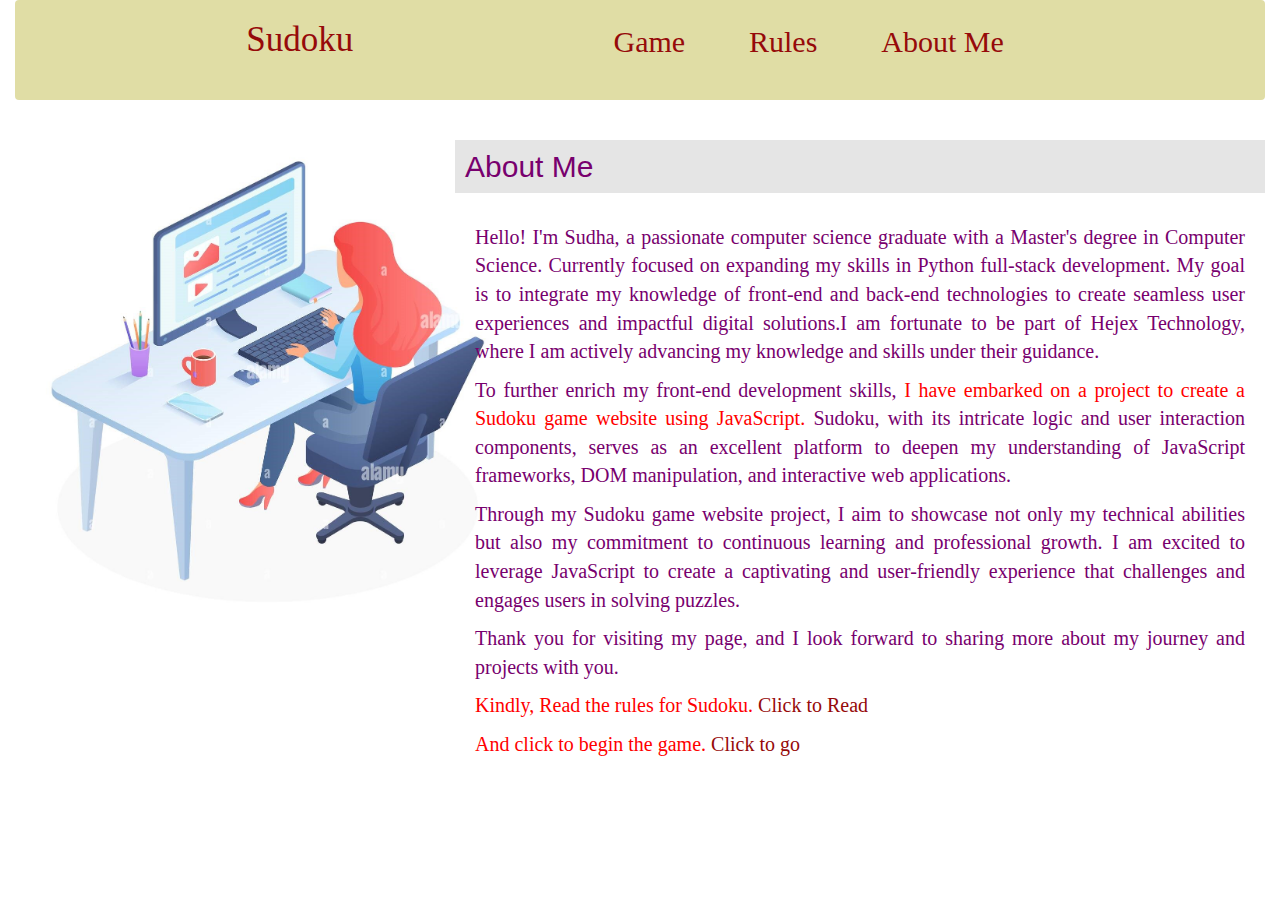
<file: index.html>
<html>
    <head> 
        <title> Sudoku </title>
        <meta charset="utf-8">
		<meta name="viewport" content="width=device-width, initial-scale=1">
		<link rel="stylesheet" href="https://maxcdn.bootstrapcdn.com/bootstrap/3.4.1/css/bootstrap.min.css">
		<script src="https://ajax.googleapis.com/ajax/libs/jquery/3.6.4/jquery.min.js"></script>
		<script src="https://maxcdn.bootstrapcdn.com/bootstrap/3.4.1/js/bootstrap.min.js"></script>
    <link rel="StyleSheet" href="Sudoku/Style.css">
    
    </head>
    <body>
        <div class="container-fluid">
            <div class="navbar">
              <h3 class="title"> Sudoku </h3>
              <nav>
                <ul id="menuList">
                    <li><a href="Sudoku/Sudoku.html">Game</a></li>
                    <li><a href="Sudoku/Rules.html">Rules</a></li>
                    <li><a href="index.html">About Me</a></li>
                  </li>
                </ul>
              </nav>
              <img src="Sudoku\Images\Menu-Icon.jpg"  alt="menu-icon" class="menu-icon" onclick="togglemenu()">
            </div>
          </div>
        <div class="container-fluid">
            <div class=row>
                <div class="col-lg-6 col-md-6 col-xs-12 col-sm-12">
                    <img src="Sudoku\Images\img.jpg" alt="img" class="img-rounded img-responsive img_home">
                </div>
                <div class="col-lg-6 col-md-6 col-xs-12 col-sm-12">
                    <div class="about">
                        <h3 class="about1">About Me</h3> 
                        <div class="text">
                        <p> Hello! I'm Sudha, a passionate computer science graduate with a Master's degree in Computer Science. Currently focused on 
                        expanding my skills in Python full-stack development. My goal is to integrate my knowledge of front-end and back-end technologies 
                        to create seamless user experiences and impactful digital solutions.I am fortunate to be part of Hejex Technology, where I am actively advancing my knowledge
                        and skills under their guidance.
                        </p> 
                        <p> To further enrich my front-end development skills,<span id="text2"> I have embarked on a project to create a Sudoku game website using JavaScript. 
                        </span>Sudoku, with its intricate logic and user interaction components, serves as an excellent platform to 
                        deepen my understanding of JavaScript frameworks, DOM manipulation, and interactive web applications.</p>
                        <p> Through my Sudoku game website project, I aim to showcase not only my technical abilities but also my commitment to continuous learning and professional growth. I am excited to 
                        leverage JavaScript to create a captivating and user-friendly experience that challenges and engages users in solving puzzles.
                        </p>
                        <p> Thank you for visiting my page, and I look forward to sharing more about my journey and projects with you. </p>
                        <p><span id="text2">  Kindly, Read the rules for Sudoku.<a href ="Rules.html"> Click to Read</a> </span></p>
                        <p><span id="text2">  And click to begin the game. <a href="Sudoku.html"> Click to go</a></span></p>
                        </div>
                    </div>
                </div>
            </div>
        </div> 
       

        <script>
            var menuList = document.getElementById("menuList");
            menuList.style.maxHeight ="0px;";
            menuList.style.maxWidth ="0px;";
            function togglemenu()
            {
              if(menuList.style.maxHeight == "0px")
              {
              menuList.style.maxHeight = "330px";
              }
              else
              {
              menuList.style.maxHeight = "0px";
              }
            }
          </script>    
                
                    
                
            
        
        
    </body>
</html>
</file>
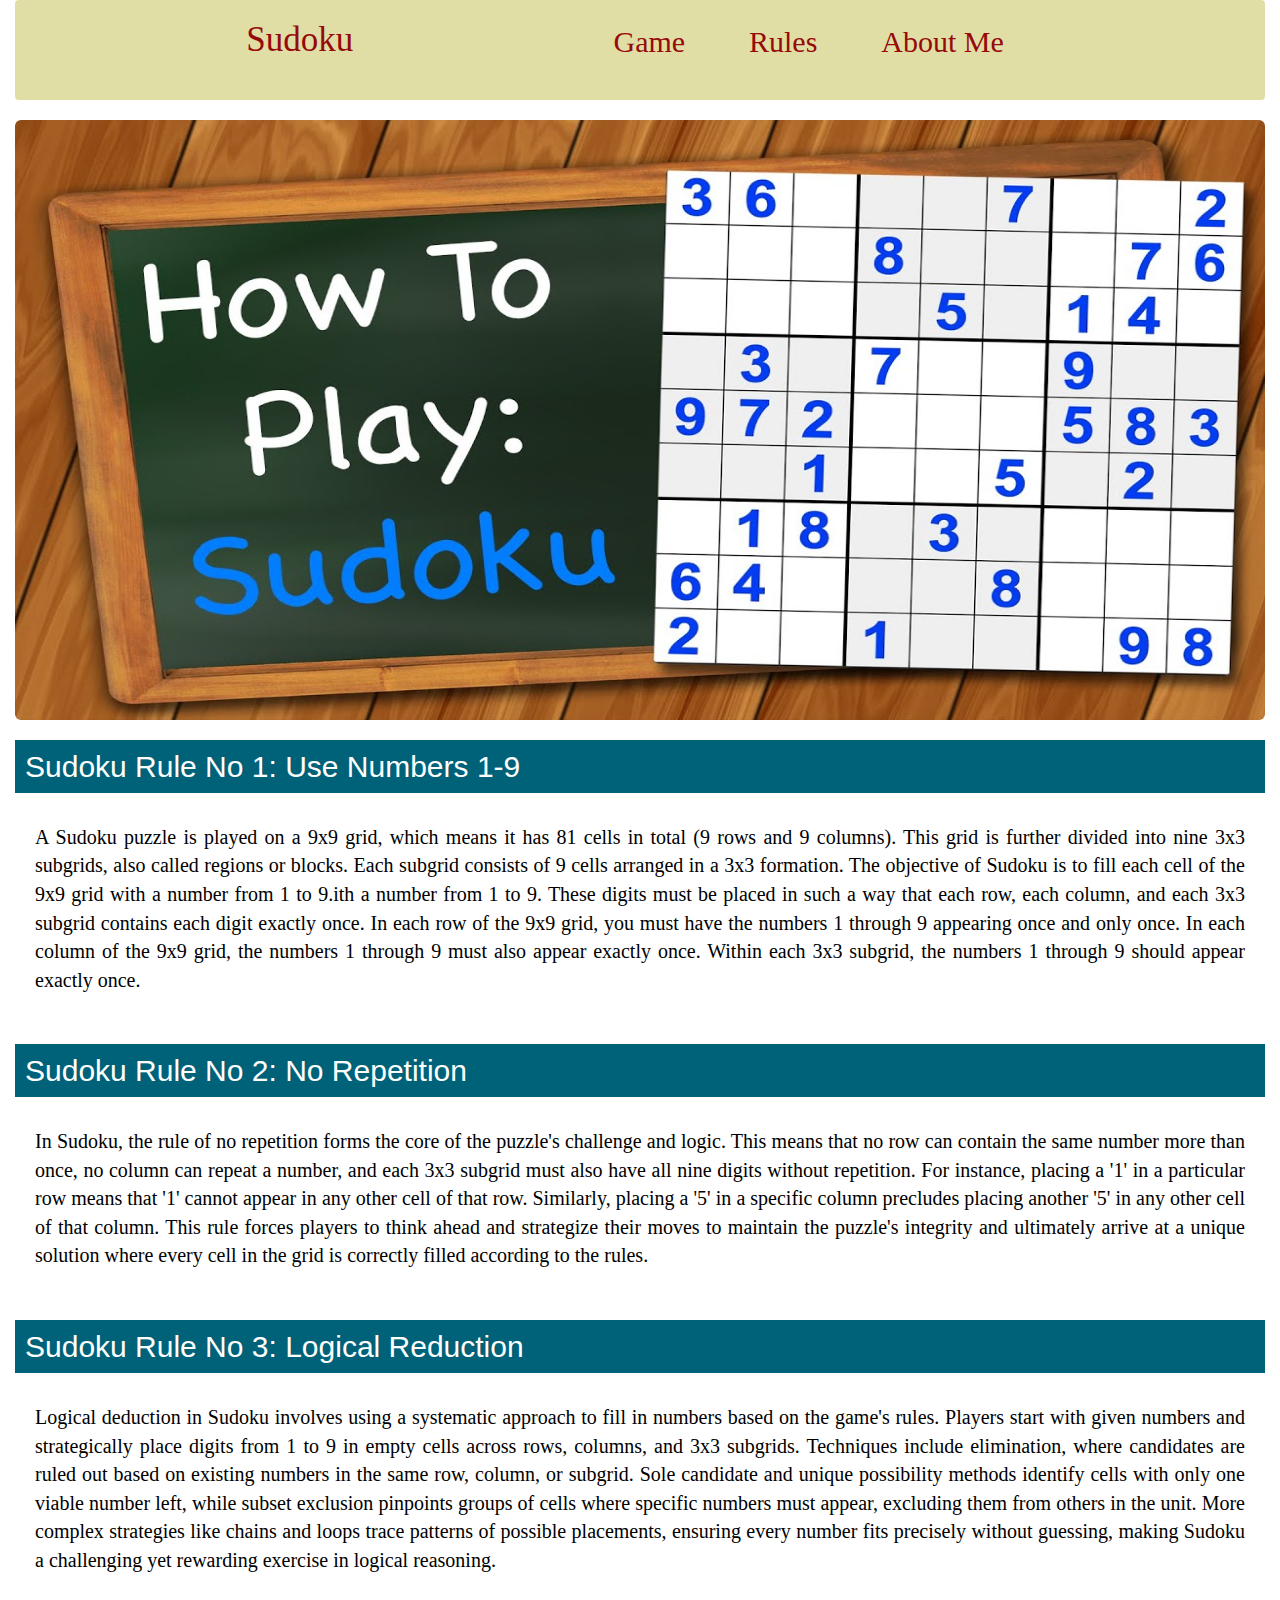
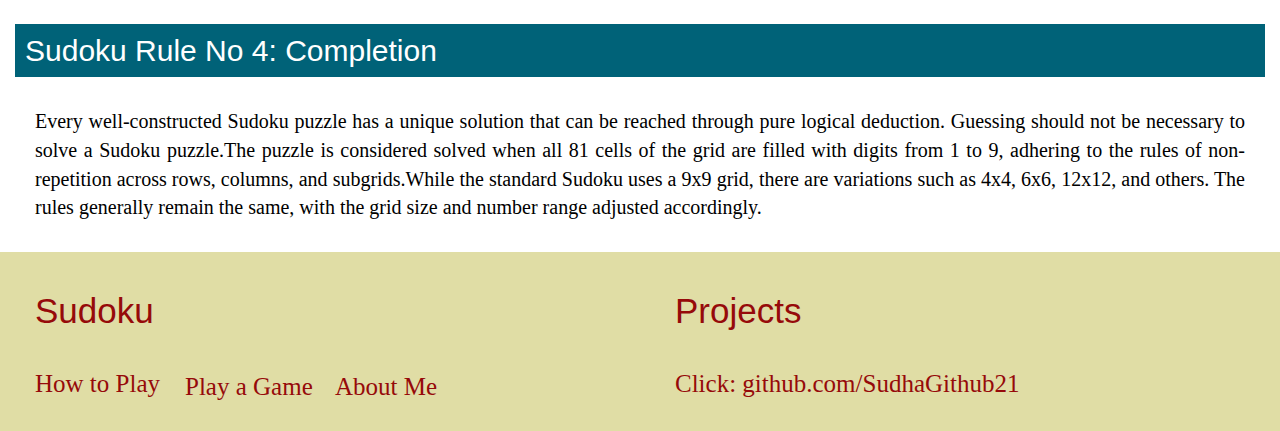
<file: Sudoku/Rules.html>
<html>
    <head> 
        <title> Game </title>
    <meta charset="utf-8">
	<meta name="viewport" content="width=device-width, initial-scale=1">
	<link rel="stylesheet" href="https://maxcdn.bootstrapcdn.com/bootstrap/3.4.1/css/bootstrap.min.css">
	<script src="https://ajax.googleapis.com/ajax/libs/jquery/3.6.4/jquery.min.js"></script>
	<script src="https://maxcdn.bootstrapcdn.com/bootstrap/3.4.1/js/bootstrap.min.js"></script>
    <link rel="StyleSheet" href="Style.css">
    
    </head>
    <body>
        <div class="container-fluid">
            <div class="navbar">
              <h3 class="title"> Sudoku </h3>
              <nav>
                <ul id="menuList">
                    <li><a href="Sudoku.html">Game</a></li>
                    <li><a href="Rules.html">Rules</a></li>
                    <li><a href="https://sudhagithub21.github.io/Javascript---Sudoku---Project/index.html">About Me</a></li>
                  </li>
                </ul>
              </nav>
              <img src="Images\Menu-Icon.jpg"  alt="menu-icon" class="menu-icon" onclick="togglemenu()">
            </div>
          </div>
        
                                
                  
        <div class="container-fluid">
            <div class=row>
                <div class="col-lg-12 col-md-12 col-xs-12 col-sm-12">
                    <img src="Images\sudo_img.jpg" alt="img" class="img-rounded img-responsive img_sudo">
                </div>
            </div>
        </div>

        <div class="container-fluid">
            <div class="row">
            
                <div class="col-lg-12 col-md-12 col-xs-12 col-sm-12">
                    
                        <h3 class="Rules1">Sudoku Rule No 1: Use Numbers 1-9</h3> 
                        
                        <p class="text3"> A Sudoku puzzle is played on a 9x9 grid, which means it has 81 cells in total (9 rows and 9 columns).
                            This grid is further divided into nine 3x3 subgrids, also called regions or blocks. 
                            Each subgrid consists of 9 cells arranged in a 3x3 formation.
                            The objective of Sudoku is to fill each cell of the 9x9 grid with a number from 1 to 9.ith a number from 1 to 9.
                            These digits must be placed in such a way that each row, each column, and each 3x3 subgrid contains each digit exactly once. 
                            In each row of the 9x9 grid, you must have the numbers 1 through 9 appearing once and only once.
                            In each column of the 9x9 grid, the numbers 1 through 9 must also appear exactly once.
                            Within each 3x3 subgrid, the numbers 1 through 9 should appear exactly once.
                        </p> 
                </div>
            </div>
        </div>
        <div class="container-fluid">
            <div class="row">
            
                <div class="col-lg-12 col-md-12 col-xs-12 col-sm-12">
                    
                        <h3 class="Rules1">Sudoku Rule No 2: No Repetition</h3> 
                        
                        <p class="text3"> In Sudoku, the rule of no repetition forms the core of the puzzle's challenge and logic. 
                            This means that no row can contain the same number more than once, no column can repeat a number, and each 3x3 subgrid must also have all nine digits without repetition.
                            For instance, placing a '1' in a particular row means that '1' cannot appear in any other cell of that row. Similarly, 
                            placing a '5' in a specific column precludes placing another '5' in any other cell of that column. 
                            This rule forces players to think ahead and strategize their moves to maintain the puzzle's integrity and ultimately 
                            arrive at a unique solution where every cell in the grid is correctly filled according to the rules.
                        </p> 
                </div>
            </div>
        </div>
                
        <div class="container-fluid">
            <div class="row">
            
                <div class="col-lg-12 col-md-12 col-xs-12 col-sm-12">
                    
                        <h3 class="Rules1">Sudoku Rule No 3: Logical Reduction</h3> 
                        
                        <p class="text3"> Logical deduction in Sudoku involves using a systematic approach to fill in numbers based on the game's rules.
                        Players start with given numbers and strategically place digits from 1 to 9 in empty cells across rows, columns, and 3x3 subgrids. 
                        Techniques include elimination, where candidates are ruled out based on existing numbers in the same row, column, or subgrid. 
                        Sole candidate and unique possibility methods identify cells with only one viable number left, while subset exclusion pinpoints 
                        groups of cells where specific numbers must appear, excluding them from others in the unit. More complex strategies like chains and 
                        loops trace patterns of possible placements, ensuring every number fits precisely without guessing, making Sudoku a challenging yet 
                        rewarding exercise in logical reasoning.
                        </p> 
                </div>
              </div>
            </div>  
            <div class="container-fluid">
                <div class="row">
                
                    <div class="col-lg-12 col-md-12 col-xs-12 col-sm-12">
                        
                            <h3 class="Rules1">Sudoku Rule No 4: Completion</h3> 
                            
                            <p class="text3">Every well-constructed Sudoku puzzle has a unique solution that can be reached through pure 
                                logical deduction. Guessing should not be necessary to solve a Sudoku puzzle.The puzzle is considered 
                                solved when all 81 cells of the grid are filled with digits from 1 to 9, adhering to the rules of 
                                non-repetition across rows, columns, and subgrids.While the standard Sudoku uses a 9x9 grid, 
                                there are variations such as 4x4, 6x6, 12x12, and others. The rules generally remain the same,
                                 with the grid size and number range adjusted accordingly.
                            </p> 
                    </div>
                  </div>
                </div>  
                <div class="container-fluid Footer">
                    <div class="row">
                    
                        <div class="col-lg-6 col-md-6 col-xs-12 col-sm-12">
                            
                                <h3 class="txt">Sudoku</h3> 
                                
                                <h3 class="foot_text1"><a href="Rules.html">How to Play</a></h3>
                                <h3 class="foot_text2"><a href="Sudoku.html">Play a Game</a></h3> 
                                <h3 class="foot_text3"><a href="index.html">About Me</a></h3>
                            
                        </div>
                        <div class="col-lg-6 col-md-6 col-xs-6 col-sm-6">
                            
                                <h3 class="txt1">Projects</h3> 
                                
                                <h3 class="foot_text1"><a href="https://github.com/SudhaGithub21">Click: github.com/SudhaGithub21</a></h3>
                               
                
                        </div>
                      </div>
                    </div>  
                
                    <script>
                        var menuList = document.getElementById("menuList");
                        menuList.style.maxHeight ="0px;";
                        menuList.style.maxWidth ="0px;";
                        function togglemenu()
                        {
                          if(menuList.style.maxHeight == "0px")
                          {
                          menuList.style.maxHeight = "330px";
                          }
                          else
                          {
                          menuList.style.maxHeight = "0px";
                          }
                        }
                      </script>
        

    </body>
    </html>
</file>
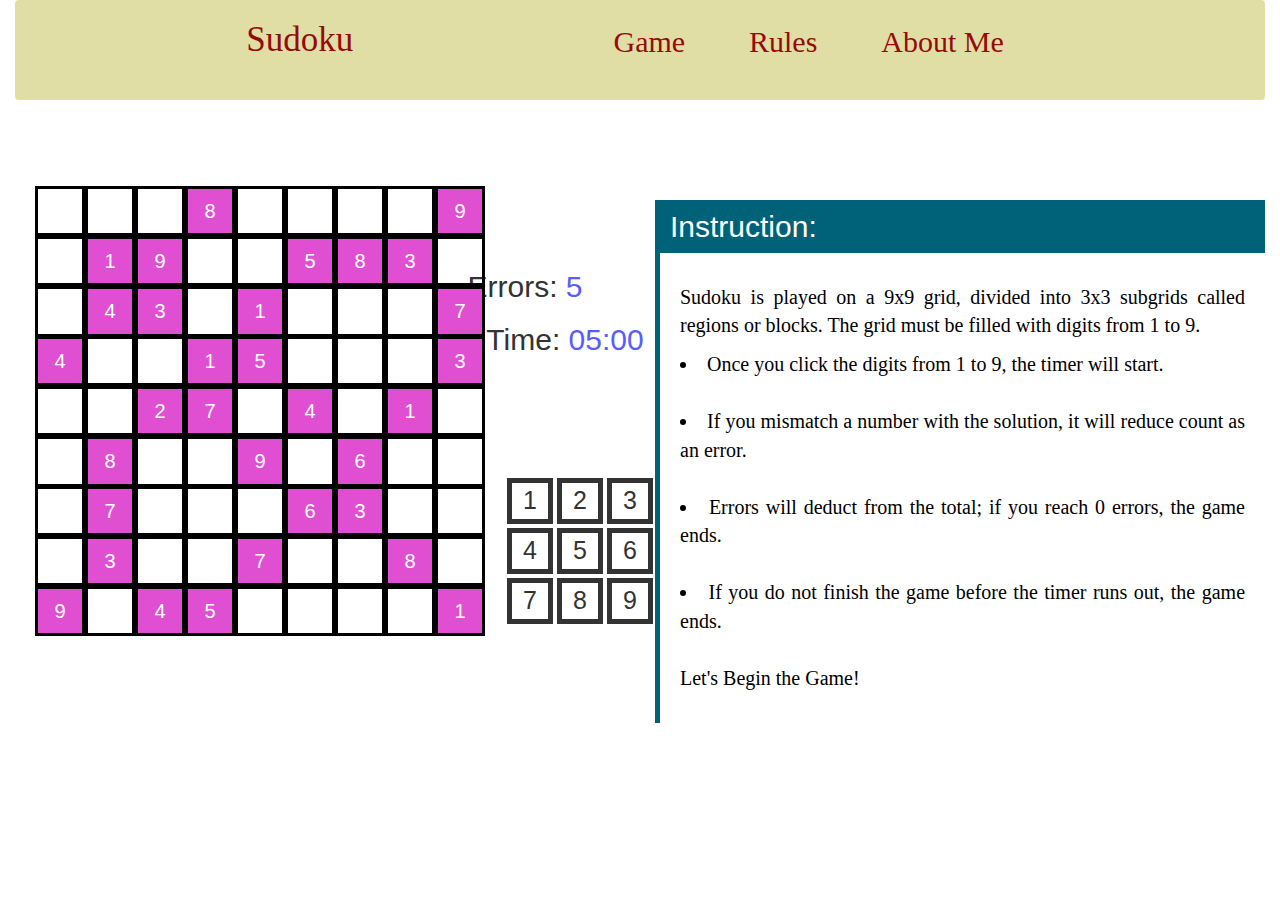
<file: Sudoku/Sudoku.html>
<html>
    <head> 
        <title> Game </title>
        <meta charset="utf-8">
		<meta name="viewport" content="width=device-width, initial-scale=1">
		<link rel="stylesheet" href="https://maxcdn.bootstrapcdn.com/bootstrap/3.4.1/css/bootstrap.min.css">
		<script src="https://ajax.googleapis.com/ajax/libs/jquery/3.6.4/jquery.min.js"></script>
		<script src="https://maxcdn.bootstrapcdn.com/bootstrap/3.4.1/js/bootstrap.min.js"></script>
    <link rel="StyleSheet" href="Style.css">
    
    </head>
    <body>
        <div class="container-fluid">
            <div class="navbar">
              <h3 class="title"> Sudoku </h3>
              <nav>
                <ul id="menuList">
                    <li><a href="Sudoku.html">Game</a></li>
                    <li><a href="Rules.html">Rules</a></li>
                    <li><a href="https://sudhagithub21.github.io/Javascript---Sudoku---Project/index.html">About Me</a></li>
                  </li>
                </ul>
              </nav>
              <img src="Images\Menu-Icon.jpg"  alt="menu-icon" class="menu-icon" onclick="togglemenu()">
            </div>
          </div> 
        
          <div class="container-fluid">
            <div class="row">
                
                <div class="col-lg-6 col-md-6 col-xs-12 col-sm-12 final_game">
                    <div class="err">
                        <h2>Errors: <span id="errors">5</span></h2>
                    </div>
                    
                    <div class="tmm">
                        <h2>Time:<span id="timer"> 05:00 </span></h2>
                    </div>
                    <span id="timer_end"></span>
                    <div class="err_text">
                        <span id="errors1"> </span>
                     </div>
                    <span id="errors2"> </span>
                    <div id="board"></div>
                    <br><br>
                    <div id="digits"></div>
                </div>
                <div class="col-lg-6 col-md-6 col-xs-12 col-sm-12 final_game">
                    <div class="instruct">
                        <h3 class="instruct_head">Instruction:</h3> 
                        <div class="instruct_text">
	                        <p> Sudoku is played on a 9x9 grid, divided into 3x3 subgrids called regions or blocks.
	                        The grid must be filled with digits from 1 to 9.
	                            <li>Once you click the digits from 1 to 9, the timer will start.</li><br/>
	                            <li>If you mismatch a number with the solution, it will reduce count as an error.</li><br/>
	                            <li>Errors will deduct from the total; if you reach 0 errors, the game ends.</li><br/>
	                            <li>If you do not finish the game before the timer runs out, the game ends.</li><br/>
	                            Let's Begin the Game!
	                         </p> 
                        </div>
                    </div>
                </div>
            </div>
        </div>
        
    
        <script src="game.js"></script>
        <script>
            var menuList = document.getElementById("menuList");
            menuList.style.maxHeight ="0px;";
            menuList.style.maxWidth ="0px;";
            function togglemenu()
            {
              if(menuList.style.maxHeight == "0px")
              {
              menuList.style.maxHeight = "330px";
              }
              else
              {
              menuList.style.maxHeight = "0px";
              }
            }
          </script>
    </body>
</html>
</file>
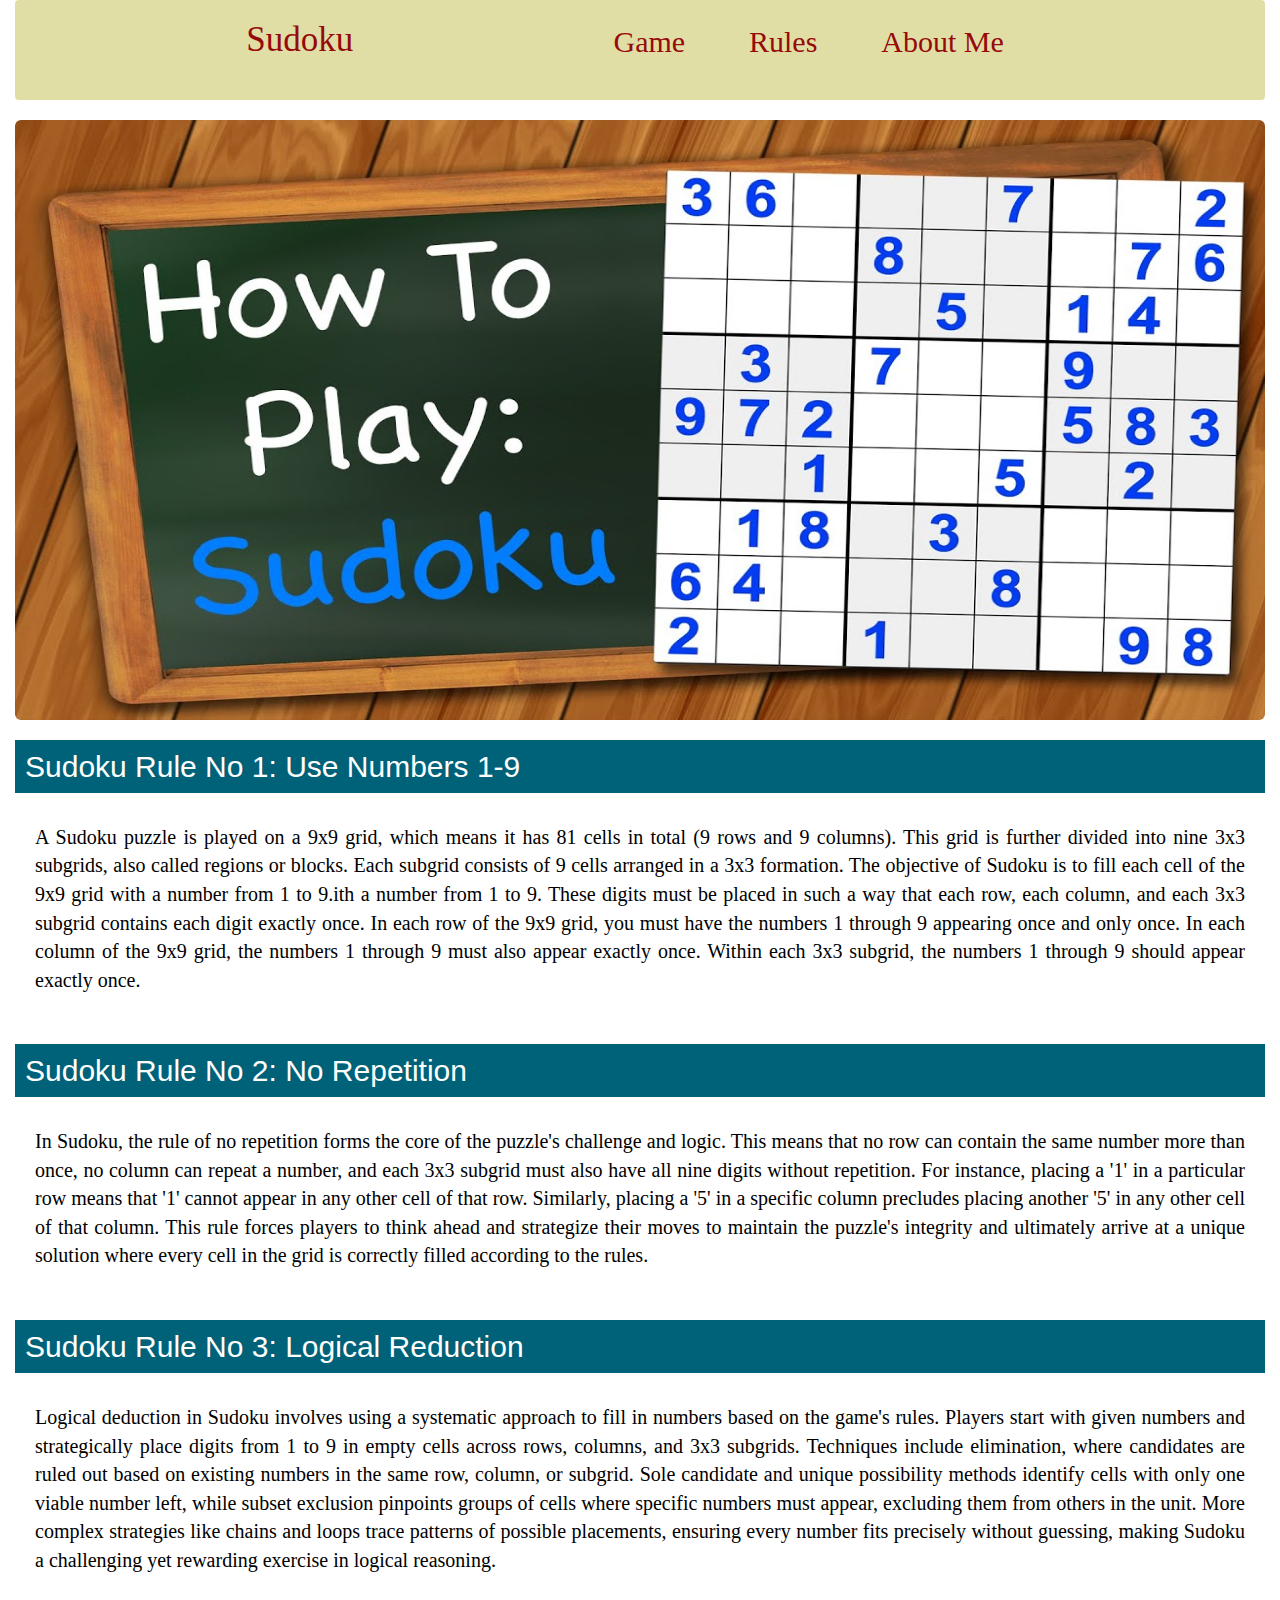
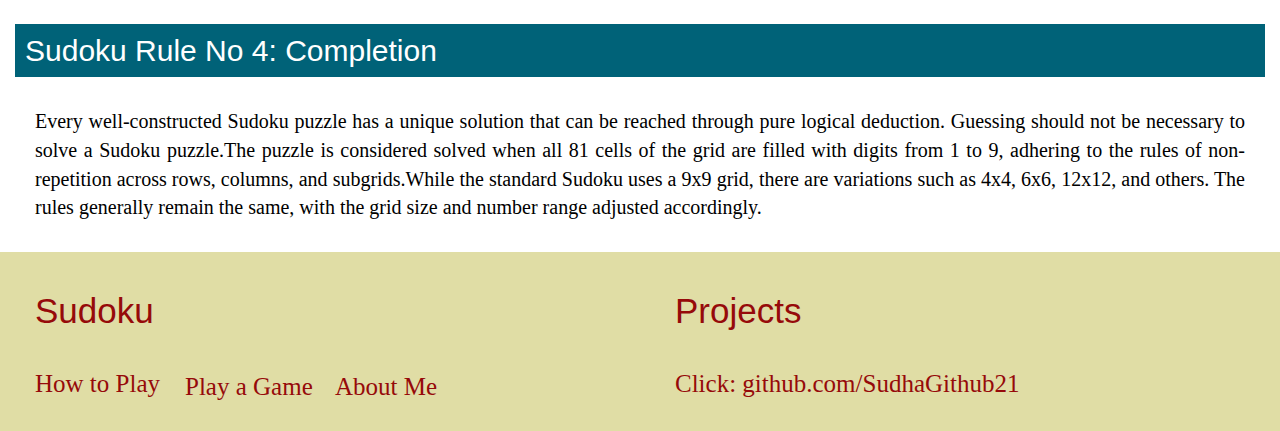
<file: Suduko/Rules.html>
<html>
    <head> 
        <title> Game </title>
    <meta charset="utf-8">
	<meta name="viewport" content="width=device-width, initial-scale=1">
	<link rel="stylesheet" href="https://maxcdn.bootstrapcdn.com/bootstrap/3.4.1/css/bootstrap.min.css">
	<script src="https://ajax.googleapis.com/ajax/libs/jquery/3.6.4/jquery.min.js"></script>
	<script src="https://maxcdn.bootstrapcdn.com/bootstrap/3.4.1/js/bootstrap.min.js"></script>
    <link rel="StyleSheet" href="Style.css">
    
    </head>
    <body>
        <div class="container-fluid">
            <div class="navbar">
              <h3 class="title"> Sudoku </h3>
              <nav>
                <ul id="menuList">
                    <li><a href="Sudoku.html">Game</a></li>
                    <li><a href="Rules.html">Rules</a></li>
                    <li><a href="https://sudhagithub21.github.io/Javascript-Projects/index.html">About Me</a></li>
                  </li>
                </ul>
              </nav>
              <img src="Images\Menu-Icon.jpg"  alt="menu-icon" class="menu-icon" onclick="togglemenu()">
            </div>
          </div>
        
                                
                  
        <div class="container-fluid">
            <div class=row>
                <div class="col-lg-12 col-md-12 col-xs-12 col-sm-12">
                    <img src="Images\sudo_img.jpg" alt="img" class="img-rounded img-responsive img_sudo">
                </div>
            </div>
        </div>

        <div class="container-fluid">
            <div class="row">
            
                <div class="col-lg-12 col-md-12 col-xs-12 col-sm-12">
                    
                        <h3 class="Rules1">Sudoku Rule No 1: Use Numbers 1-9</h3> 
                        
                        <p class="text3"> A Sudoku puzzle is played on a 9x9 grid, which means it has 81 cells in total (9 rows and 9 columns).
                            This grid is further divided into nine 3x3 subgrids, also called regions or blocks. 
                            Each subgrid consists of 9 cells arranged in a 3x3 formation.
                            The objective of Sudoku is to fill each cell of the 9x9 grid with a number from 1 to 9.ith a number from 1 to 9.
                            These digits must be placed in such a way that each row, each column, and each 3x3 subgrid contains each digit exactly once. 
                            In each row of the 9x9 grid, you must have the numbers 1 through 9 appearing once and only once.
                            In each column of the 9x9 grid, the numbers 1 through 9 must also appear exactly once.
                            Within each 3x3 subgrid, the numbers 1 through 9 should appear exactly once.
                        </p> 
                </div>
            </div>
        </div>
        <div class="container-fluid">
            <div class="row">
            
                <div class="col-lg-12 col-md-12 col-xs-12 col-sm-12">
                    
                        <h3 class="Rules1">Sudoku Rule No 2: No Repetition</h3> 
                        
                        <p class="text3"> In Sudoku, the rule of no repetition forms the core of the puzzle's challenge and logic. 
                            This means that no row can contain the same number more than once, no column can repeat a number, and each 3x3 subgrid must also have all nine digits without repetition.
                            For instance, placing a '1' in a particular row means that '1' cannot appear in any other cell of that row. Similarly, 
                            placing a '5' in a specific column precludes placing another '5' in any other cell of that column. 
                            This rule forces players to think ahead and strategize their moves to maintain the puzzle's integrity and ultimately 
                            arrive at a unique solution where every cell in the grid is correctly filled according to the rules.
                        </p> 
                </div>
            </div>
        </div>
                
        <div class="container-fluid">
            <div class="row">
            
                <div class="col-lg-12 col-md-12 col-xs-12 col-sm-12">
                    
                        <h3 class="Rules1">Sudoku Rule No 3: Logical Reduction</h3> 
                        
                        <p class="text3"> Logical deduction in Sudoku involves using a systematic approach to fill in numbers based on the game's rules.
                        Players start with given numbers and strategically place digits from 1 to 9 in empty cells across rows, columns, and 3x3 subgrids. 
                        Techniques include elimination, where candidates are ruled out based on existing numbers in the same row, column, or subgrid. 
                        Sole candidate and unique possibility methods identify cells with only one viable number left, while subset exclusion pinpoints 
                        groups of cells where specific numbers must appear, excluding them from others in the unit. More complex strategies like chains and 
                        loops trace patterns of possible placements, ensuring every number fits precisely without guessing, making Sudoku a challenging yet 
                        rewarding exercise in logical reasoning.
                        </p> 
                </div>
              </div>
            </div>  
            <div class="container-fluid">
                <div class="row">
                
                    <div class="col-lg-12 col-md-12 col-xs-12 col-sm-12">
                        
                            <h3 class="Rules1">Sudoku Rule No 4: Completion</h3> 
                            
                            <p class="text3">Every well-constructed Sudoku puzzle has a unique solution that can be reached through pure 
                                logical deduction. Guessing should not be necessary to solve a Sudoku puzzle.The puzzle is considered 
                                solved when all 81 cells of the grid are filled with digits from 1 to 9, adhering to the rules of 
                                non-repetition across rows, columns, and subgrids.While the standard Sudoku uses a 9x9 grid, 
                                there are variations such as 4x4, 6x6, 12x12, and others. The rules generally remain the same,
                                 with the grid size and number range adjusted accordingly.
                            </p> 
                    </div>
                  </div>
                </div>  
                <div class="container-fluid Footer">
                    <div class="row">
                    
                        <div class="col-lg-6 col-md-6 col-xs-12 col-sm-12">
                            
                                <h3 class="txt">Sudoku</h3> 
                                
                                <h3 class="foot_text1"><a href="Rules.html">How to Play</a></h3>
                                <h3 class="foot_text2"><a href="Sudoku.html">Play a Game</a></h3> 
                                <h3 class="foot_text3"><a href="index.html">About Me</a></h3>
                            
                        </div>
                        <div class="col-lg-6 col-md-6 col-xs-6 col-sm-6">
                            
                                <h3 class="txt1">Projects</h3> 
                                
                                <h3 class="foot_text1"><a href="https://github.com/SudhaGithub21">Click: github.com/SudhaGithub21</a></h3>
                               
                
                        </div>
                      </div>
                    </div>  
                
                    <script>
                        var menuList = document.getElementById("menuList");
                        menuList.style.maxHeight ="0px;";
                        menuList.style.maxWidth ="0px;";
                        function togglemenu()
                        {
                          if(menuList.style.maxHeight == "0px")
                          {
                          menuList.style.maxHeight = "330px";
                          }
                          else
                          {
                          menuList.style.maxHeight = "0px";
                          }
                        }
                      </script>
        

    </body>
    </html>
</file>
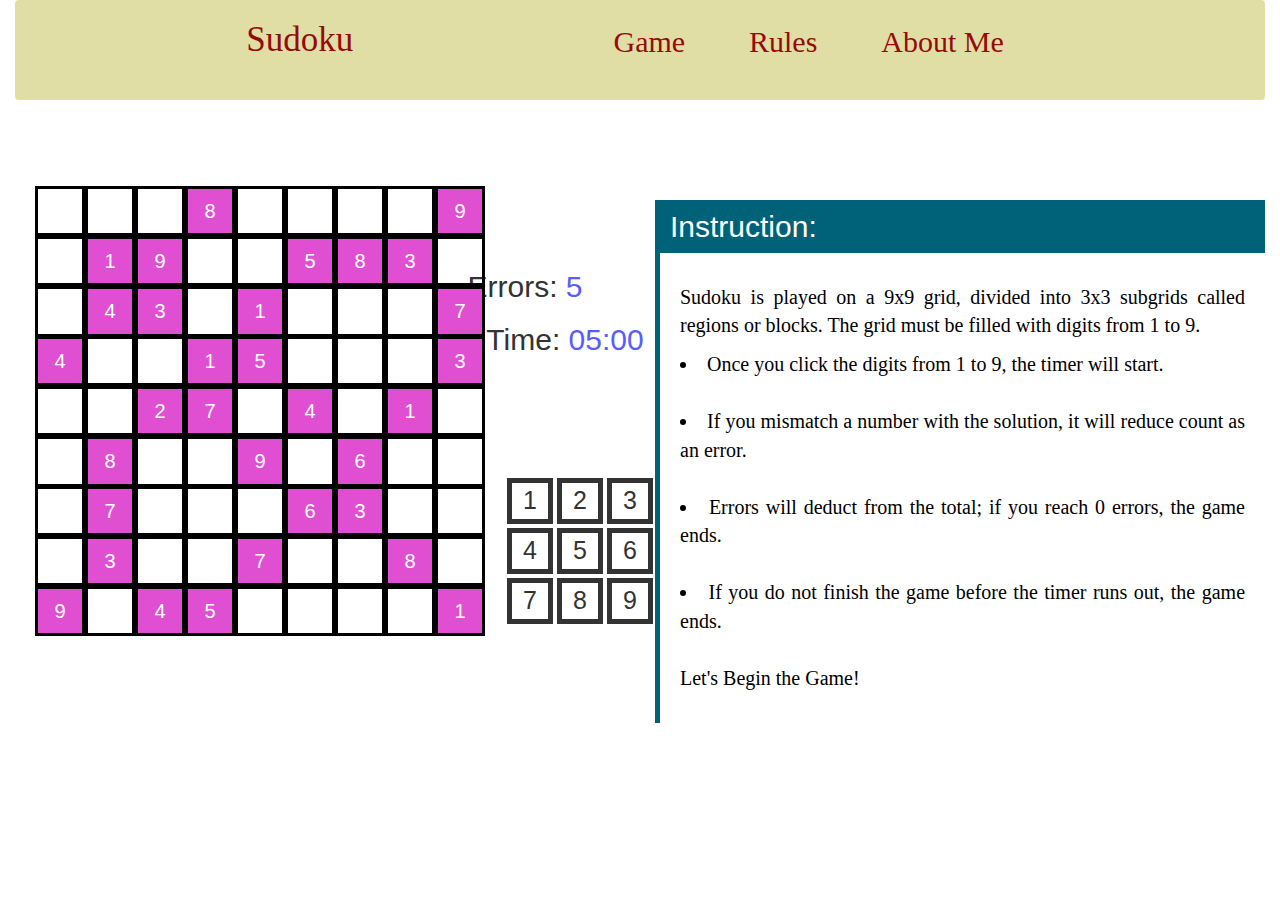
<file: Suduko/Sudoku.html>
<html>
    <head> 
        <title> Game </title>
        <meta charset="utf-8">
		<meta name="viewport" content="width=device-width, initial-scale=1">
		<link rel="stylesheet" href="https://maxcdn.bootstrapcdn.com/bootstrap/3.4.1/css/bootstrap.min.css">
		<script src="https://ajax.googleapis.com/ajax/libs/jquery/3.6.4/jquery.min.js"></script>
		<script src="https://maxcdn.bootstrapcdn.com/bootstrap/3.4.1/js/bootstrap.min.js"></script>
    <link rel="StyleSheet" href="Style.css">
    
    </head>
    <body>
        <div class="container-fluid">
            <div class="navbar">
              <h3 class="title"> Sudoku </h3>
              <nav>
                <ul id="menuList">
                    <li><a href="Sudoku.html">Game</a></li>
                    <li><a href="Rules.html">Rules</a></li>
                    <li><a href="https://sudhagithub21.github.io/Javascript-Projects/index.html">About Me</a></li>
                  </li>
                </ul>
              </nav>
              <img src="Images\Menu-Icon.jpg"  alt="menu-icon" class="menu-icon" onclick="togglemenu()">
            </div>
          </div> 
        
          <div class="container-fluid">
            <div class="row">
                
                <div class="col-lg-6 col-md-6 col-xs-12 col-sm-12 final_game">
                    <div class="err">
                        <h2>Errors: <span id="errors">5</span></h2>
                    </div>
                    
                    <div class="tmm">
                        <h2>Time:<span id="timer"> 05:00 </span></h2>
                    </div>
                    <span id="timer_end"></span>
                    <div class="err_text">
                        <span id="errors1"> </span>
                     </div>
                    <span id="errors2"> </span>
                    <div id="board"></div>
                    <br><br>
                    <div id="digits"></div>
                </div>
                <div class="col-lg-6 col-md-6 col-xs-12 col-sm-12 final_game">
                    <div class="instruct">
                        <h3 class="instruct_head">Instruction:</h3> 
                        <div class="instruct_text">
	                        <p> Sudoku is played on a 9x9 grid, divided into 3x3 subgrids called regions or blocks.
	                        The grid must be filled with digits from 1 to 9.
	                            <li>Once you click the digits from 1 to 9, the timer will start.</li><br/>
	                            <li>If you mismatch a number with the solution, it will reduce count as an error.</li><br/>
	                            <li>Errors will deduct from the total; if you reach 0 errors, the game ends.</li><br/>
	                            <li>If you do not finish the game before the timer runs out, the game ends.</li><br/>
	                            Let's Begin the Game!
	                         </p> 
                        </div>
                    </div>
                </div>
            </div>
        </div>
        
    
        <script src="game.js"></script>
        <script>
            var menuList = document.getElementById("menuList");
            menuList.style.maxHeight ="0px;";
            menuList.style.maxWidth ="0px;";
            function togglemenu()
            {
              if(menuList.style.maxHeight == "0px")
              {
              menuList.style.maxHeight = "330px";
              }
              else
              {
              menuList.style.maxHeight = "0px";
              }
            }
          </script>
    </body>
</html>
</file>
<file: Sudoku/Style.css>
*{
    margin: 0;
    padding: 0;
    box-sizing: border-box;
    
}

.header{
        position: fixed;

        width: 100%;
        left: 0;
        top: 0;
        padding: 0 0px;
        background-color:rgb(224, 221, 165);
} 

.navbar{
    width: 100%;
    display: flex;
    padding: 0 0;
    align-items: center;

    justify-content: space-between;
    background-color:rgb(224, 221, 165);
    
}
.title{
    margin-top:-10px;
}
.navbar .title{
    font-size: 35px;
    font-family: cursive;
    margin-left:00px;
    color:rgb(150, 10, 10); 
}
nav ul li{
    list-style:none;
    display:inline-block;
    margin-left:30px;
    margin-right:30px;
    margin-top:20px;
    margin-right:30px;
    margin-bottom: 25px;
    }
nav ul li a{
    text-decoration:none;
    color:rgb(150, 10, 10);
    font-size:30px;
    font-family:'Times New Roman', Times, serif;
}
.menu-icon{
    width:50px;
    cursor:pionter;
    display:none;
}
@media only screen and (max-width:1200px)
{
 
  nav ul{
    width:100%;
    background:#78006e;
    position:absolute;
    top:75px;
    right:0;
    z-index:2;
    }
  nav ul li{
    display:block;
    margin-top:10px;
    margin-bottom:10px;
    }
  nav ul li a{
    color:#fff;
    }
  .menu-icon{
    display:block;
    }
  #menuList{
    overflow:hidden;
    transition:0.5s;
  }

    
}
 

/*.navbar .links{
    display: flex;
    list-style: none;
    gap: 35px;
    margin-top:20px;
    margin-left:00px;
    font-family:Arial, Helvetica, sans-serif;
}

.navbar .links a{
    
    text-decoration: none;
    font-size: 25px;
    color:black; 
}

.navbar .links a:hover{
    background-color: white;
    color:#595cff;
}*/

.final_game{
    border-style:none;
}

.Footer{
    background-color: rgb(224, 221, 165);
}
.foot_text1{
    text-decoration: none;
    color:rgb(150, 10, 10);
    font-size:25px;
    text-align: justify;
    padding-left:20px;
    padding-bottom:20px;
    font-family: 'Times New Roman', Times, serif;
    margin-left:0px;
    
}
.foot_text2{
    text-decoration: none;
    color:rgb(150, 10, 10);
    font-size:25px;
    text-align: justify;
    padding-left:20px;
    padding-bottom:20px;
    margin-left:150px;
    margin-top:-55px;
    font-family: 'Times New Roman', Times, serif;   
}
.foot_text3{
    text-decoration: none;
    color:rgb(150, 10, 10);
    font-size:25px;
    text-align: justify;
    padding-left:20px;
    padding-bottom:20px;
    margin-left:300px;
    margin-top:-57px;
    font-family: 'Times New Roman', Times, serif;   
}

.txt{
    font-size:35px;
    padding:20px;
    color:rgb(150, 10, 10);
}
.txt1{
    font-size:35px;
    padding:20px;
    color:rgb(150, 10, 10);
}
a{
    color:rgb(150, 10, 10);  
}
.img_sudo{
    height:600px;
    width:100%;
}
.img_home{
    border-style:none;
    height:500px;
    margin-top:0px;

}
.about{
    border-style:none;
    margin-top:0px;
    margin-left:-200px; 
    margin-right:0px;
}

.about1{
    margin-left:0px;
    text-align: left;
    padding:10px;
    background-color: #e5e5e5;
    color:#78006e;
    font-size:30px;
}
.text{
    color:#78006e;
    font-size:20px;
    text-align: justify;
    padding:20px;
    font-family: 'Times New Roman', Times, serif;
}
@media only screen and (max-width:800px){
    .about{
        border-style:none;
        margin-top:0px;
        margin-left:0px; 
        margin-right:0px;
    }
    
    .about1{
        margin-left:0px;
        text-align: left;
        padding:10px;
        background-color: #e5e5e5;
        color:#78006e;
        font-size:30px;
    }
    .text{
        color:#78006e;
        font-size:20px;
        text-align: justify;
        padding:20px;
        font-family: 'Times New Roman', Times, serif;
    }  
    .foot_text1{
        text-decoration: none;
        color:rgb(150, 10, 10);
        font-size:25px;
        text-align: justify;
        padding-left:20px;
        padding-bottom:0px;
        font-family: 'Times New Roman', Times, serif;
        margin-left:0px;
        
    }
    .foot_text2{
        text-decoration: none;
        color:rgb(150, 10, 10);
        font-size:25px;
        text-align: justify;
        padding-left:20px;
        padding-bottom:0px;
        margin-left:0px;
        margin-top:0px;
        font-family: 'Times New Roman', Times, serif;   
    }
    .foot_text3{
        text-decoration: none;
        color:rgb(150, 10, 10);
        font-size:25px;
        text-align: justify;
        padding-left:20px;
        padding-bottom:0px;
        margin-left:0px;
        margin-top:0px;
        font-family: 'Times New Roman', Times, serif;   
    }
   .txt{
    font-size:35px;
    padding-left:20px;
    color:rgb(150, 10, 10);
   }
    .txt1{
        font-size:35px;
        padding-left:20px;
        color:rgb(150, 10, 10);
    }
  
    
}

.Rules1{
    margin-left:0px;
    text-align: left;
    padding:10px;
    background-color: #006278;
    color:white;
    font-size:30px;
}
.text3{
    color:black;
    font-size:20px;
    text-align: justify;
    padding:20px;
    font-family: 'Times New Roman', Times, serif;
}
#text2{
    color:red;
}

h1{
    text-align: center;
}
h2{
    text-align: center;
    margin-left:-300px;
}

.err{
    margin-left:660px;
    margin-top:150px;
}
#errors{
    color:#595cff;;
}
.tmm{
    margin-left: 700px;
    margin-top:0px; 
}
#timer{
    color:#595cff;;
    font-size:30px;
}
#timer_end{
    text-align: center;
    margin-left:300px;
    margin-top: -50px;
    font-size:30px;
}


#board{
  
    width:450px;
    height: 450px;
    margin-top:0px;
    margin-left: 20px;
    display:flex;
    flex-wrap:wrap;
}

#digits{
    width:150px;
    height: 50px;
    /*background-color: beige;*/
    margin-left:490px;
    margin-top:-200px;
    display: flex;
   flex-wrap: wrap;
   align-items: stretch;

}

.numbers{
    width: 46px;
    height: 46px;
    border-style: solid;
    border-width: 5px;
   
    display:flex;
    font-size:25px;
    justify-content:center;
    align-items: center;
    margin:2px;
}

.tile{
    width: 50px;
    height: 50px;
    border-style: solid;
    border-width: 3px;
    border-color:black;
    display:flex;
    font-size:20px;
    justify-content:center;
    align-items: center;
}

.tile-initial{
    background-color: rgb(224, 79, 210);
    color:white;
}

.horizontal-line{
    border-bottom-style:black;
    border-bottom-width:2px;
    border-bottom-color:black;
    
}
s
.vertical-line{
    border-right-style:black;
    border-right-width:2px;
    border-right-color:black;
}

.selected{
    background-color:rgb(224, 79, 210);
    border-color:rgb(224, 79, 210);
    color:white;
}

#errors1 {
    font-size:35px;
    color:white;
    font-weight:bold;
    padding-left:0px;
    padding-right: -5px;;
    font-family: 'Times New Roman', Times, serif;
    background-color:#595cff;
}
.err_text{
    border-style:style;
    margin-top:-180px;
    margin-left:140px;
    margin-right:0px;
   
}

#errors2 {
    font-size:35px;
    color:red;
    margin-top:-180px;
    margin-left:50px;
    margin-right:0px;
    font-weight:bold;
    background-color:#595cff;
    color:white;
}
.instruct{
    
    border-left-style: solid;
    border-left-color: #006278;
    border-left-width: 5px;
    margin-top:80px;
    margin-left:00px; 
    margin-right:0px;
}

.instruct_head{
    margin-left:0px;
    text-align: left;
    padding:10px;
    background-color: #006278;
    color:white;
    font-size:30px;
}
.instruct_text{
    color:black;
    font-size:20px;
    text-align: justify;
    padding:20px;
    font-family: 'Times New Roman', Times, serif;
}
</file>
<file: Suduko/Style.css>
*{
    margin: 0;
    padding: 0;
    box-sizing: border-box;
    
}

.header{
        position: fixed;

        width: 100%;
        left: 0;
        top: 0;
        padding: 0 0px;
        background-color:rgb(224, 221, 165);
} 

.navbar{
    width: 100%;
    display: flex;
    padding: 0 0;
    align-items: center;

    justify-content: space-between;
    background-color:rgb(224, 221, 165);
    
}
.title{
    margin-top:-10px;
}
.navbar .title{
    font-size: 35px;
    font-family: cursive;
    margin-left:00px;
    color:rgb(150, 10, 10); 
}
nav ul li{
    list-style:none;
    display:inline-block;
    margin-left:30px;
    margin-right:30px;
    margin-top:20px;
    margin-right:30px;
    margin-bottom: 25px;
    }
nav ul li a{
    text-decoration:none;
    color:rgb(150, 10, 10);
    font-size:30px;
    font-family:'Times New Roman', Times, serif;
}
.menu-icon{
    width:50px;
    cursor:pionter;
    display:none;
}
@media only screen and (max-width:1200px)
{
 
  nav ul{
    width:100%;
    background:#78006e;
    position:absolute;
    top:75px;
    right:0;
    z-index:2;
    }
  nav ul li{
    display:block;
    margin-top:10px;
    margin-bottom:10px;
    }
  nav ul li a{
    color:#fff;
    }
  .menu-icon{
    display:block;
    }
  #menuList{
    overflow:hidden;
    transition:0.5s;
  }

    
}
 

/*.navbar .links{
    display: flex;
    list-style: none;
    gap: 35px;
    margin-top:20px;
    margin-left:00px;
    font-family:Arial, Helvetica, sans-serif;
}

.navbar .links a{
    
    text-decoration: none;
    font-size: 25px;
    color:black; 
}

.navbar .links a:hover{
    background-color: white;
    color:#595cff;
}*/

.final_game{
    border-style:none;
}

.Footer{
    background-color: rgb(224, 221, 165);
}
.foot_text1{
    text-decoration: none;
    color:rgb(150, 10, 10);
    font-size:25px;
    text-align: justify;
    padding-left:20px;
    padding-bottom:20px;
    font-family: 'Times New Roman', Times, serif;
    margin-left:0px;
    
}
.foot_text2{
    text-decoration: none;
    color:rgb(150, 10, 10);
    font-size:25px;
    text-align: justify;
    padding-left:20px;
    padding-bottom:20px;
    margin-left:150px;
    margin-top:-55px;
    font-family: 'Times New Roman', Times, serif;   
}
.foot_text3{
    text-decoration: none;
    color:rgb(150, 10, 10);
    font-size:25px;
    text-align: justify;
    padding-left:20px;
    padding-bottom:20px;
    margin-left:300px;
    margin-top:-57px;
    font-family: 'Times New Roman', Times, serif;   
}

.txt{
    font-size:35px;
    padding:20px;
    color:rgb(150, 10, 10);
}
.txt1{
    font-size:35px;
    padding:20px;
    color:rgb(150, 10, 10);
}
a{
    color:rgb(150, 10, 10);  
}
.img_sudo{
    height:600px;
    width:100%;
}
.img_home{
    border-style:none;
    height:500px;
    margin-top:0px;

}
.about{
    border-style:none;
    margin-top:0px;
    margin-left:-200px; 
    margin-right:0px;
}

.about1{
    margin-left:0px;
    text-align: left;
    padding:10px;
    background-color: #e5e5e5;
    color:#78006e;
    font-size:30px;
}
.text{
    color:#78006e;
    font-size:20px;
    text-align: justify;
    padding:20px;
    font-family: 'Times New Roman', Times, serif;
}
@media only screen and (max-width:800px){
    .about{
        border-style:none;
        margin-top:0px;
        margin-left:0px; 
        margin-right:0px;
    }
    
    .about1{
        margin-left:0px;
        text-align: left;
        padding:10px;
        background-color: #e5e5e5;
        color:#78006e;
        font-size:30px;
    }
    .text{
        color:#78006e;
        font-size:20px;
        text-align: justify;
        padding:20px;
        font-family: 'Times New Roman', Times, serif;
    }  
    .foot_text1{
        text-decoration: none;
        color:rgb(150, 10, 10);
        font-size:25px;
        text-align: justify;
        padding-left:20px;
        padding-bottom:0px;
        font-family: 'Times New Roman', Times, serif;
        margin-left:0px;
        
    }
    .foot_text2{
        text-decoration: none;
        color:rgb(150, 10, 10);
        font-size:25px;
        text-align: justify;
        padding-left:20px;
        padding-bottom:0px;
        margin-left:0px;
        margin-top:0px;
        font-family: 'Times New Roman', Times, serif;   
    }
    .foot_text3{
        text-decoration: none;
        color:rgb(150, 10, 10);
        font-size:25px;
        text-align: justify;
        padding-left:20px;
        padding-bottom:0px;
        margin-left:0px;
        margin-top:0px;
        font-family: 'Times New Roman', Times, serif;   
    }
   .txt{
    font-size:35px;
    padding-left:20px;
    color:rgb(150, 10, 10);
   }
    .txt1{
        font-size:35px;
        padding-left:20px;
        color:rgb(150, 10, 10);
    }
  
    
}

.Rules1{
    margin-left:0px;
    text-align: left;
    padding:10px;
    background-color: #006278;
    color:white;
    font-size:30px;
}
.text3{
    color:black;
    font-size:20px;
    text-align: justify;
    padding:20px;
    font-family: 'Times New Roman', Times, serif;
}
#text2{
    color:red;
}

h1{
    text-align: center;
}
h2{
    text-align: center;
    margin-left:-300px;
}

.err{
    margin-left:660px;
    margin-top:150px;
}
#errors{
    color:#595cff;;
}
.tmm{
    margin-left: 700px;
    margin-top:0px; 
}
#timer{
    color:#595cff;;
    font-size:30px;
}
#timer_end{
    text-align: center;
    margin-left:300px;
    margin-top: -50px;
    font-size:30px;
}


#board{
  
    width:450px;
    height: 450px;
    margin-top:0px;
    margin-left: 20px;
    display:flex;
    flex-wrap:wrap;
}

#digits{
    width:150px;
    height: 50px;
    /*background-color: beige;*/
    margin-left:490px;
    margin-top:-200px;
    display: flex;
   flex-wrap: wrap;
   align-items: stretch;

}

.numbers{
    width: 46px;
    height: 46px;
    border-style: solid;
    border-width: 5px;
   
    display:flex;
    font-size:25px;
    justify-content:center;
    align-items: center;
    margin:2px;
}

.tile{
    width: 50px;
    height: 50px;
    border-style: solid;
    border-width: 3px;
    border-color:black;
    display:flex;
    font-size:20px;
    justify-content:center;
    align-items: center;
}

.tile-initial{
    background-color: rgb(224, 79, 210);
    color:white;
}

.horizontal-line{
    border-bottom-style:black;
    border-bottom-width:2px;
    border-bottom-color:black;
    
}
s
.vertical-line{
    border-right-style:black;
    border-right-width:2px;
    border-right-color:black;
}

.selected{
    background-color:rgb(224, 79, 210);
    border-color:rgb(224, 79, 210);
    color:white;
}

#errors1 {
    font-size:35px;
    color:white;
    font-weight:bold;
    padding-left:0px;
    padding-right: -5px;;
    font-family: 'Times New Roman', Times, serif;
    background-color:#595cff;
}
.err_text{
    border-style:style;
    margin-top:-180px;
    margin-left:140px;
    margin-right:0px;
   
}

#errors2 {
    font-size:35px;
    color:red;
    margin-top:-180px;
    margin-left:50px;
    margin-right:0px;
    font-weight:bold;
    background-color:#595cff;
    color:white;
}
.instruct{
    
    border-left-style: solid;
    border-left-color: #006278;
    border-left-width: 5px;
    margin-top:80px;
    margin-left:00px; 
    margin-right:0px;
}

.instruct_head{
    margin-left:0px;
    text-align: left;
    padding:10px;
    background-color: #006278;
    color:white;
    font-size:30px;
}
.instruct_text{
    color:black;
    font-size:20px;
    text-align: justify;
    padding:20px;
    font-family: 'Times New Roman', Times, serif;
}
</file>
